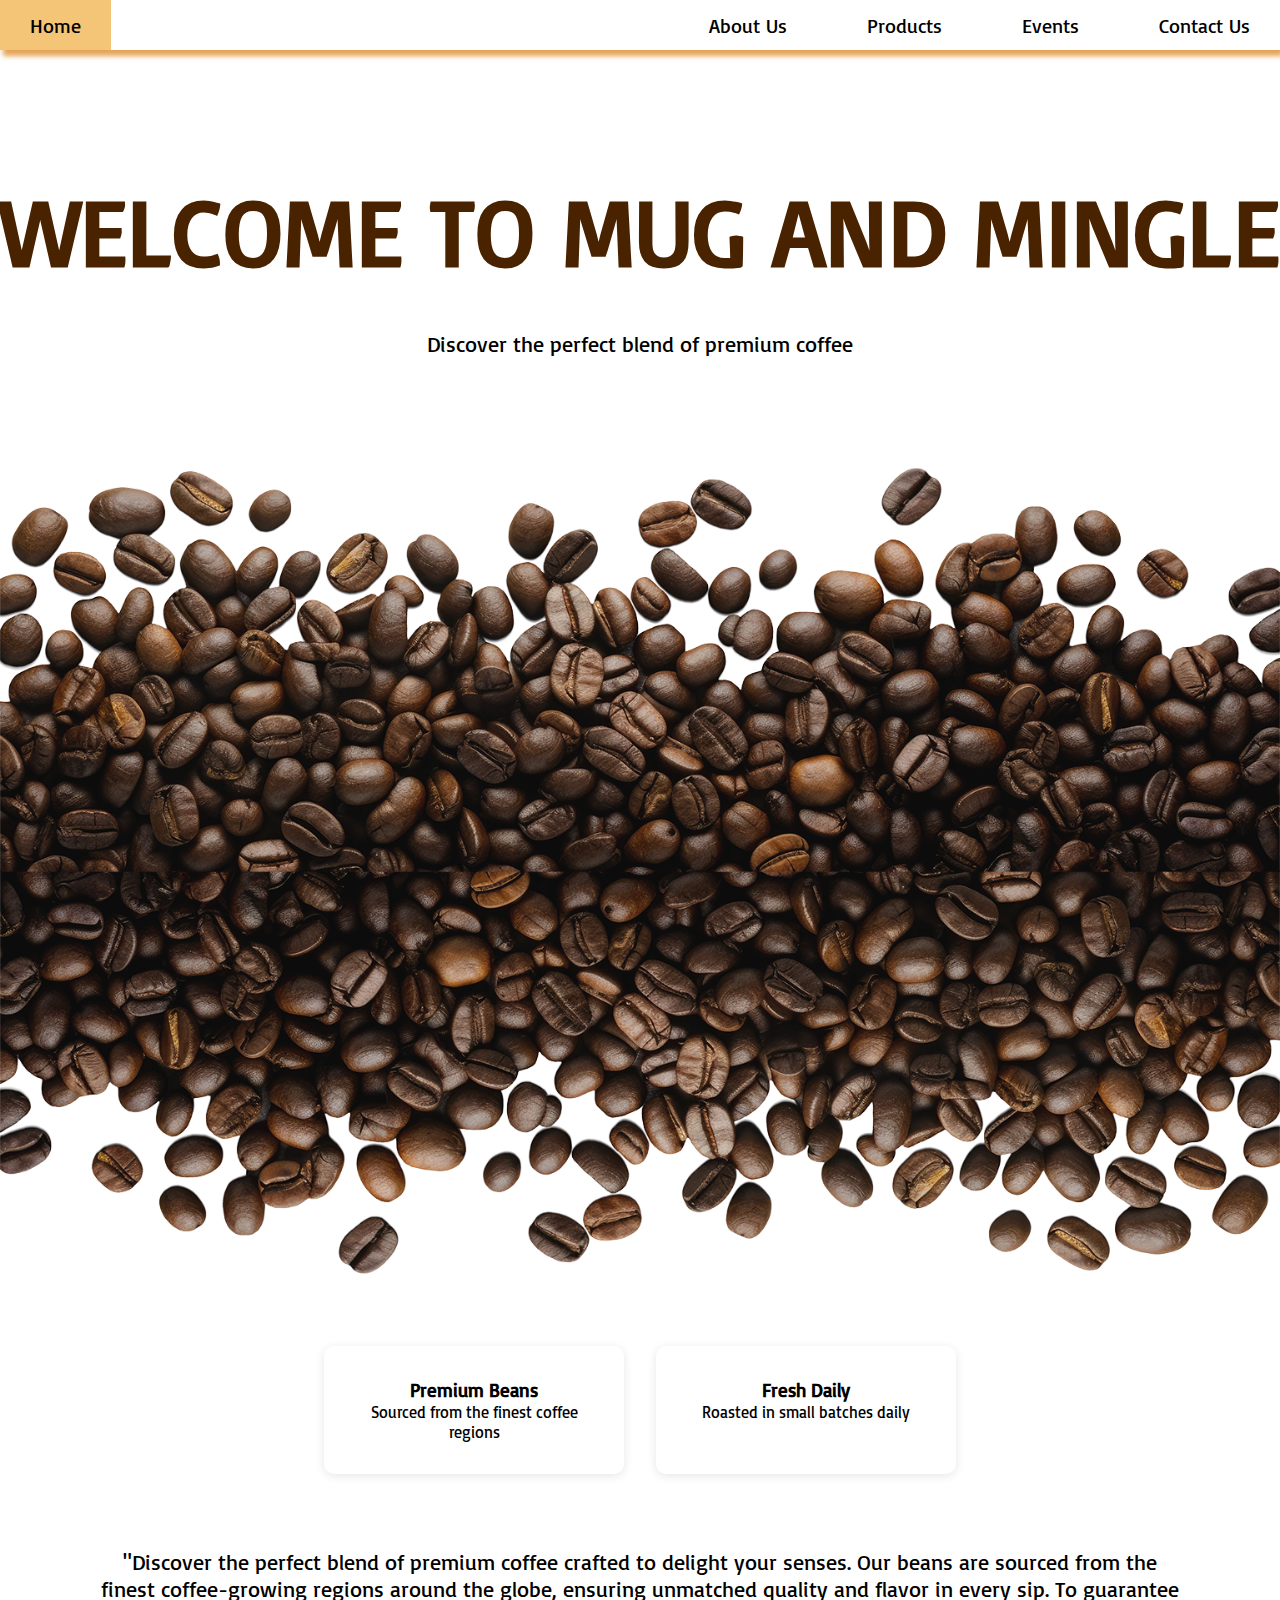
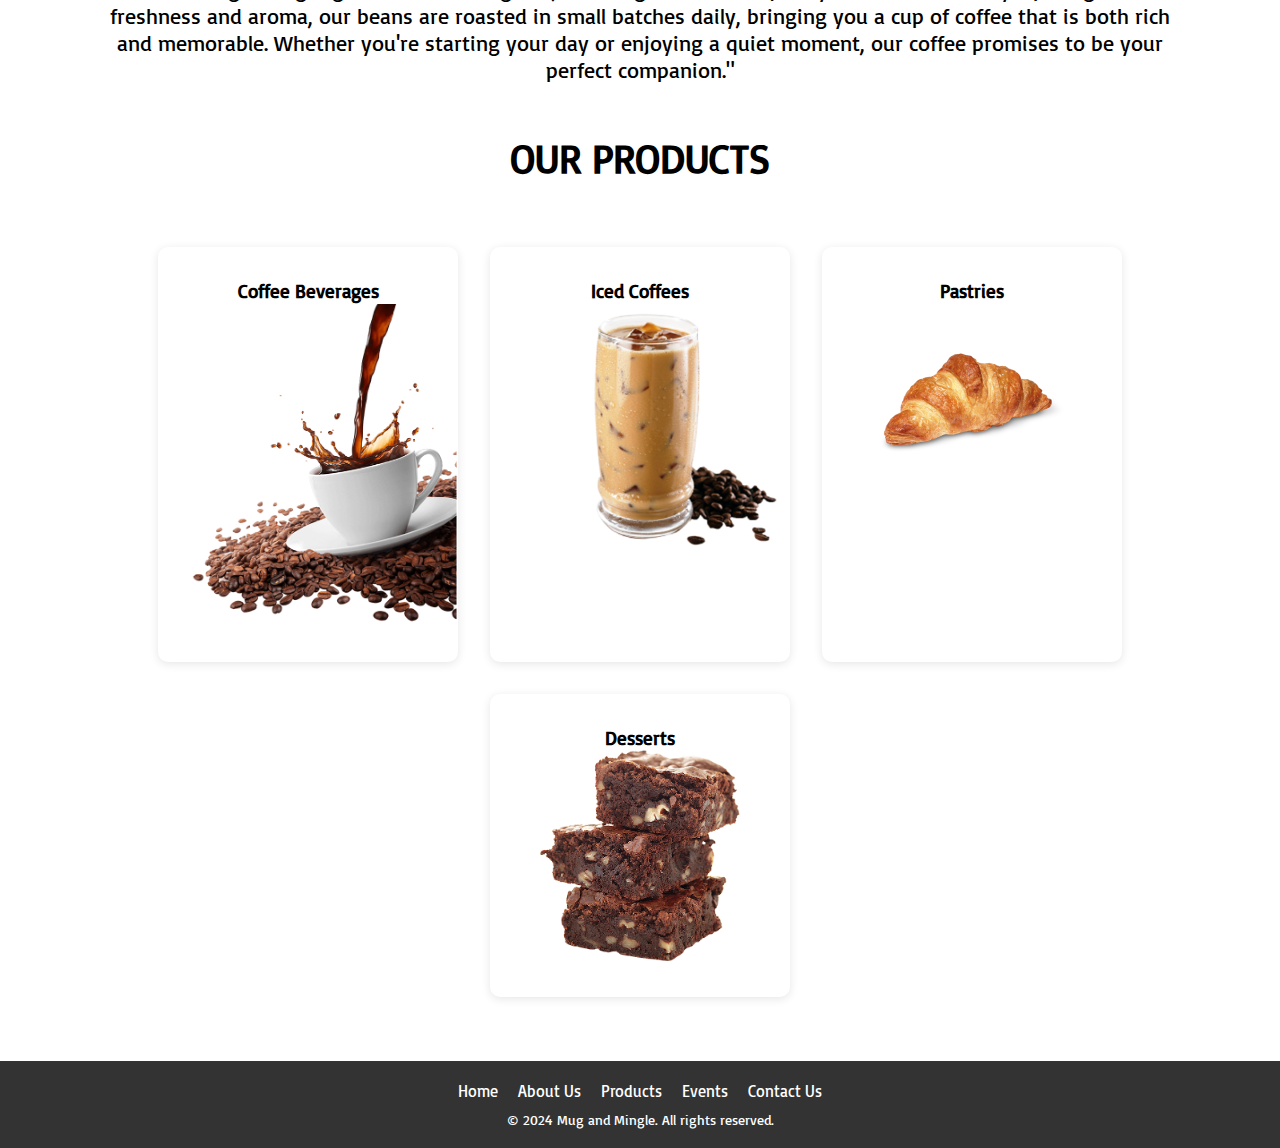
<file: index.html>
<!DOCTYPE html>
<html lang="en">

<head>
    <meta charset="UTF-8">
    <meta name="viewport" content="width=device-width, initial-scale=1.0">
    <link rel="icon" type="image/x-icon" href="/img/logo.png">
    <title>Mug and Mingle </title>
    <link rel="stylesheet" href="/CSS/style.css">
</head>

<body>


    <header>
        <nav>
            <ul>
                <li><a href="index.html">Home</a></li>
                <li><a href="About Us.html">About Us</a></li>
                <li><a href="Products.html">Products</a></li>
                <li><a href="Events.html">Events</a></li>
                <li><a href="Contact Us.html">Contact Us</a></li>
            </ul>

        </nav>

    </header>

    <main>

        <section>
            <h1>WELCOME TO MUG AND MINGLE</h1>
            <p class="p1">Discover the perfect blend of premium coffee</p>
            <div class="image1">
                <img src="/img/bean.png" alt="Fresh roasted coffee beans">
            </div>

        </section>
        
        <section class="features">
            <div class="feature-card">

                <h3>Premium Beans</h3>
                <p>Sourced from the finest coffee regions</p>
            </div>

            <div class="feature-card">
                <h3>Fresh Daily</h3>
                <p>Roasted in small batches daily</p>
            </div>
        </section>

        <section> <p class="p2">"Discover the perfect blend of premium coffee crafted to delight your senses. Our beans are
            sourced from the finest coffee-growing regions around the globe, ensuring unmatched quality and flavor
            in every sip. To guarantee freshness and aroma, our beans are roasted in small batches daily, bringing
            you a cup of coffee that is both rich and memorable. Whether you're starting your day or enjoying a
            quiet moment, our coffee promises to be your perfect companion."</p>
        </section>
        <h2>OUR PRODUCTS</h2>

        <section class="features">
            
            <div class="feature-card">
                

                <h3>Coffee Beverages</h3>
                <img src="/img/drinks/Americano.png" width="267px" alt="Hot Americano ">
                
            </div>

            <div class="feature-card">
                <h3>Iced Coffees</h3>
                <img src="img/drinks/iced coffee.png" width="300px" alt="Refreshing iced coffee">
               
            </div>
            <div class="feature-card">

                <h3>Pastries</h3>
                <img src="/img/food/Croissants.png" width="200px" alt="Freshly baked golden butter croissants">
                
            </div>

            <div class="feature-card">
                <h3>Desserts</h3>
                <img src="img/food/brownie.png" width="200px" alt="Rich chocolate brownie">
               
            </div>
        </section>

        


    
           
    

    </main>
    <footer>

        <div class="footer-nav">
            <ul>
                <li><a href="index.html">Home</a></li>
                <li><a href="About Us.html">About Us</a></li>
                <li><a href="Products.html">Products</a></li>
                <li><a href="Events.html">Events</a></li>
                <li><a href="Contact Us.html">Contact Us</a></li>
            </ul>
        </div>
        <p>&copy; 2024 Mug and Mingle. All rights reserved.</p>



    </footer>

</body>

</html>
</file>
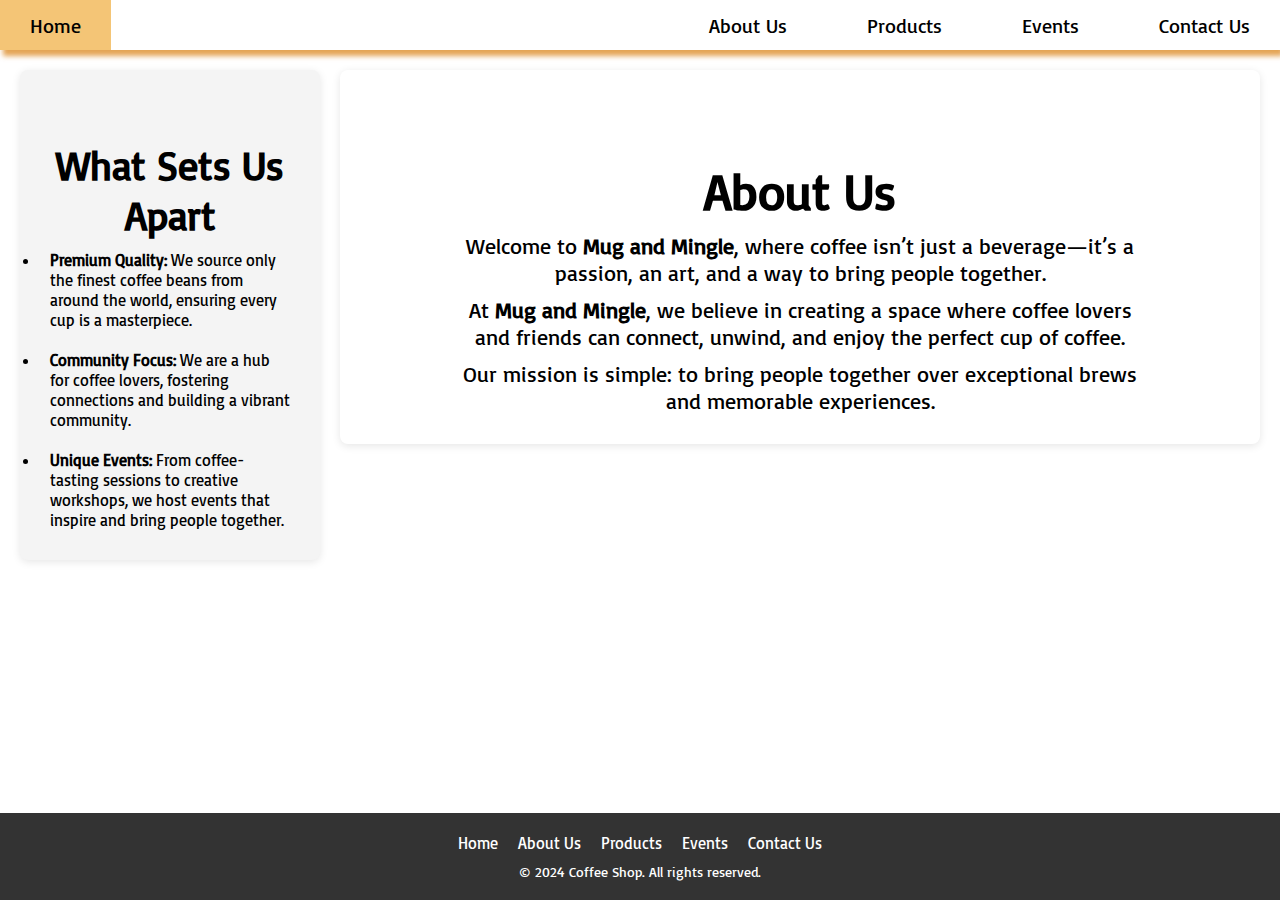
<file: About Us.html>
<!DOCTYPE html>
<html lang="en">

<head>
    <meta charset="UTF-8">
    <meta name="viewport" content="width=device-width, initial-scale=1.0">
    <link rel="icon" type="image/x-icon" href="/img/logo.png">
    <title>Mug and Mingle</title>
    <link rel="stylesheet" href="/CSS/style.css">
</head>

<body>

    <header>
        <nav>
            <ul>
                <li><a href="index.html">Home</a></li>
                <li><a href="About Us.html">About Us</a></li>
                <li><a href="Products.html">Products</a></li>
                <li><a href="Events.html">Events</a></li>
                <li><a href="Contact Us.html">Contact Us</a></li>
            </ul>

        </nav>

    </header>

    <main>
        <div class="content-wrapper">
            <!-- Aside Section -->
            <aside>
                <h2>What Sets Us Apart</h2>
                
                <ul>
                    <li><strong>Premium Quality:</strong> We source only the finest coffee beans from around the world, ensuring every cup is a masterpiece.</li>
                    <li><strong>Community Focus:</strong> We are a hub for coffee lovers, fostering connections and building a vibrant community.</li>
                    <li><strong>Unique Events:</strong> From coffee-tasting sessions to creative workshops, we host events that inspire and bring people together.</li>
            
                </ul>
            </aside>
    
            <!-- Section (Main Content) -->
            <article>
                <h1 class="menu">About Us</h1>
                <p class="p2">Welcome to <strong>Mug and Mingle</strong>, where coffee isn’t just a beverage—it’s a passion, an art, and a way to bring people together.</p>
                <p class="p2">At <strong>Mug and Mingle</strong>, we believe in creating a space where coffee lovers and friends can connect, unwind, and enjoy the perfect cup of coffee.</p>
                <p class="p2">Our mission is simple: to bring people together over exceptional brews and memorable experiences.</p>
                
            </article>
        </div>
    </main>
    
    <footer>
        <div class="footer-nav">
            <ul>
                <li><a href="index.html">Home</a></li>
                <li><a href="About Us.html">About Us</a></li>
                <li><a href="Products.html">Products</a></li>
                <li><a href="Events.html">Events</a></li>
                <li><a href="Contact Us.html">Contact Us</a></li>
            </ul>
        </div>
        <p>&copy; 2024 Coffee Shop. All rights reserved.</p>

    </footer>

</body>

</html>
</file>
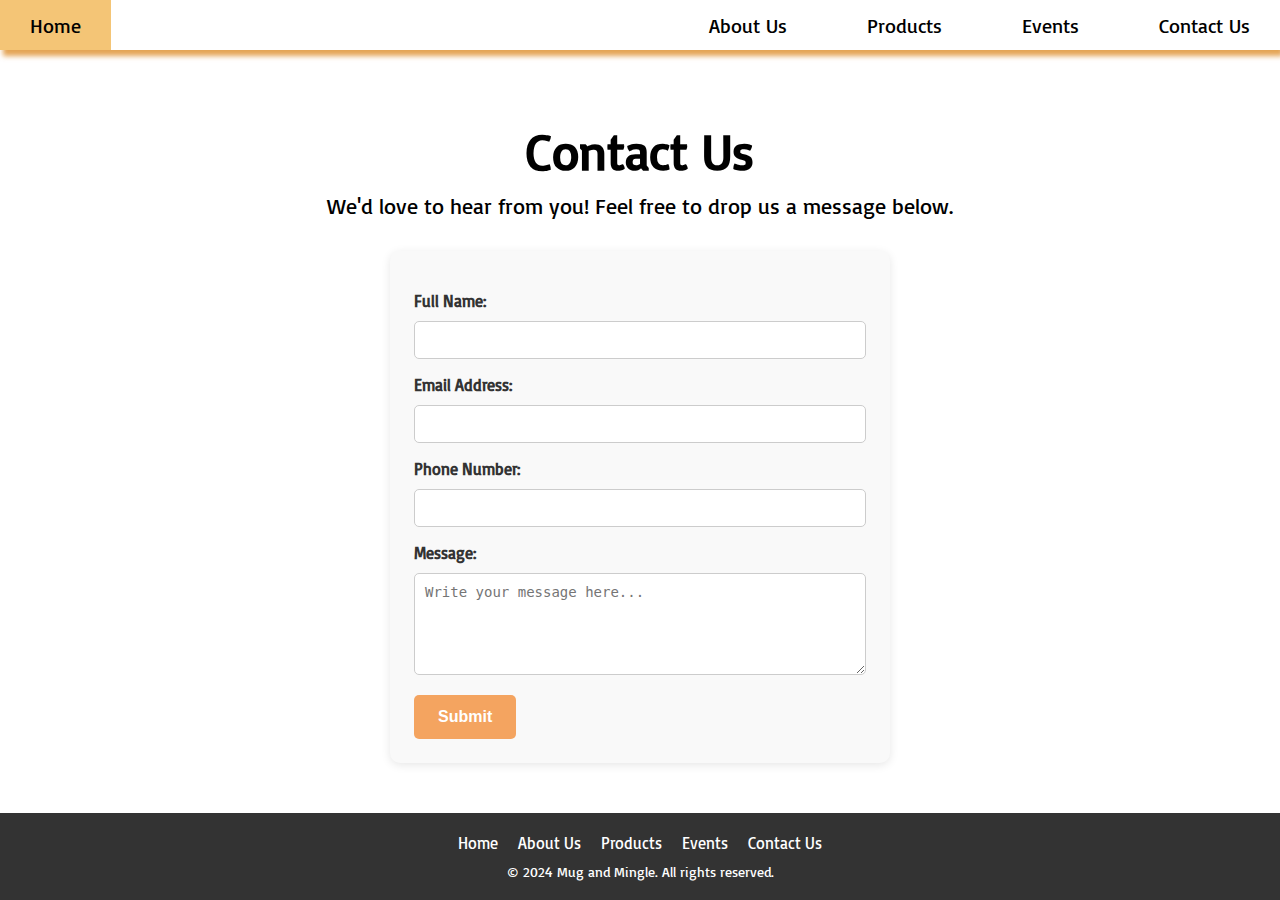
<file: Contact Us.html>
<!DOCTYPE html>
<html lang="en">

<head>
    <meta charset="UTF-8">
    <meta name="viewport" content="width=device-width, initial-scale=1.0">
    <link rel="icon" type="image/x-icon" href="/img/logo.png">
    <title>Mug and Mingle </title>
    <link rel="stylesheet" href="/CSS/style.css">
</head>

<body>

    <header>
        <nav>
            <ul>
                <li><a href="index.html">Home</a></li>
                <li><a href="About Us.html">About Us</a></li>
                <li><a href="Products.html">Products</a></li>
                <li><a href="Events.html">Events</a></li>
                <li><a href="Contact Us.html">Contact Us</a></li>
            </ul>

        </nav>

    </header>

    <main>

        <section>
            <h1 class="menu">Contact Us</h1>
            <p class="p2">We'd love to hear from you! Feel free to drop us a message below.</p>

            <form action="/submit-contact" method="POST" class="contact-form">


                <!-- Full Name -->
                <label for="name">Full Name:</label>
                <input type="text" id="name" name="name" required />

                <!-- Email Address -->
                <label for="email">Email Address:</label>
                <input type="email" id="email" name="email" required />

                <!-- Phone Number -->
                <label for="phone">Phone Number:</label>
                <input type="tel" id="phone" name="phone" />

                <!-- Message -->
                <label for="message">Message:</label>
                <textarea id="message" name="message" placeholder="Write your message here..." rows="5"
                    required></textarea>

                <!-- Submit Button -->
                <button type="submit">Submit</button>
            </form>




        </section>

    </main>
    <footer>
        <div class="footer-nav">
            <ul>
                <li><a href="index.html">Home</a></li>
                <li><a href="About Us.html">About Us</a></li>
                <li><a href="Products.html">Products</a></li>
                <li><a href="Events.html">Events</a></li>
                <li><a href="Contact Us.html">Contact Us</a></li>
            </ul>
        </div>
        <p>&copy; 2024 Mug and Mingle. All rights reserved.</p>

    </footer>

</body>

</html>
</file>
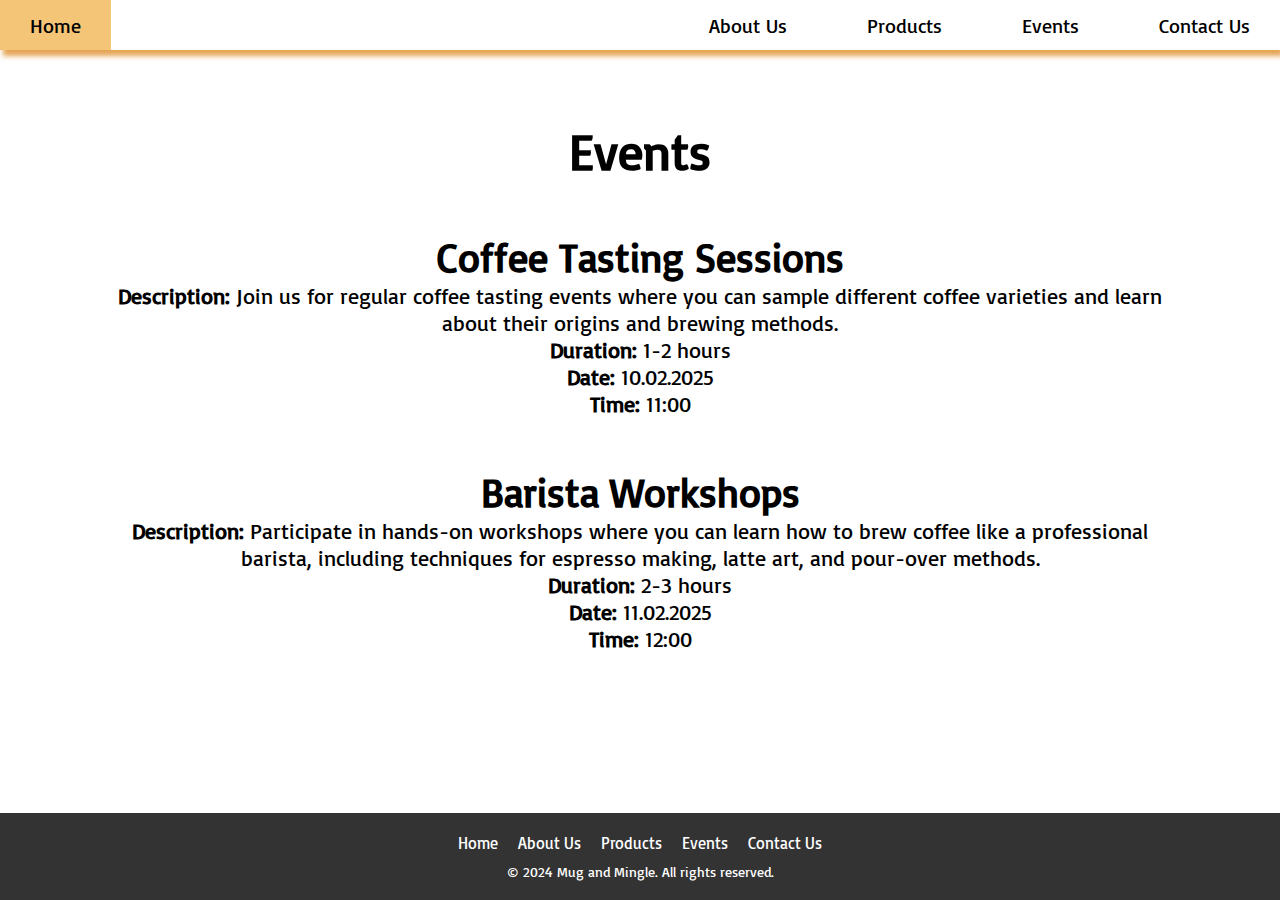
<file: Events.html>
<!DOCTYPE html>
<html lang="en">
<head>
    <meta charset="UTF-8">
    <meta name="viewport" content="width=device-width, initial-scale=1.0">
    <link rel="icon" type="image/x-icon" href="/img/logo.png">
    <title>Mug and Mingle</title>
    <link rel="stylesheet" href="/CSS/style.css">
</head>

<body>
    <header>
        <nav>
            <ul>
                <li><a href="index.html">Home</a></li>
                <li><a href="About Us.html">About Us</a></li>
                <li><a href="Products.html">Products</a></li>
                <li><a href="Events.html">Events</a></li>
                <li><a href="Contact Us.html">Contact Us</a></li>
            </ul>
        </nav>
    </header>

    <main>
        <section class="p2">
            <h1 class="menu">Events</h1>
        
            <h2>Coffee Tasting Sessions</h2>
            <p><strong>Description:</strong> Join us for regular coffee tasting events where you can sample different coffee varieties and learn about their origins and brewing methods.</p>
            
            <p><strong>Duration:</strong> 1-2 hours</p>
            <p><strong>Date:</strong> 10.02.2025</p>
            <p><strong>Time:</strong> 11:00 </p>
            
        </section>

        <section class="p2">
            <h2>Barista Workshops</h2>
            <p><strong>Description:</strong> Participate in hands-on workshops where you can learn how to brew coffee like a professional barista, including techniques for espresso making, latte art, and pour-over methods.</p>
            
            <p><strong>Duration:</strong> 2-3 hours</p>
            <p><strong>Date:</strong> 11.02.2025</p>
            <p><strong>Time:</strong> 12:00</p>
            
        </section>
        

        
    </main>

   

    <footer>
        <div class="footer-nav">
            <ul>
                <li><a href="index.html">Home</a></li>
                <li><a href="About Us.html">About Us</a></li>
                <li><a href="Products.html">Products</a></li>
                <li><a href="Events.html">Events</a></li>
                <li><a href="Contact Us.html">Contact Us</a></li>
            </ul>
        </div>
        <p>&copy; 2024 Mug and Mingle. All rights reserved.</p>
    </footer>
</body>
</html>
</file>
<file: CSS/style.css>
/*applying to the whole page*/
* {
    margin: 0;
    padding: 0;
    box-sizing: border-box;
    
}
/*imported font*/
@font-face{ 
    src: url(/fonts/Basic-Regular.ttf);
    font-family: Basic-Regular;

}
/*body*/
body {
    display: flex;
    flex-direction: column;
    margin: 0;
    min-height: 100vh;
    justify-content: center;
    font-family: Basic-Regular, Tahoma, Geneva, Verdana, sans-serif;

}
/*navbar*/
nav {
    background-color: rgb(255, 255, 255);
    box-shadow: 3px 6px 5px rgba(215, 120, 3, 0.674);
}
/*styling the unordered list*/
nav ul {
    width: 100%;
    list-style: none;
    display: flex;
    justify-content: flex-end;
    align-items: center;    
    gap: 20px;
}
nav li{
    display: inline-block;
    height: 50px;
}
nav a {
    height: 100%;
    padding:  0 30px;
    text-decoration: none;
    display: flex;
    align-items: center;
    color: black;
    font-size: 20px;
}
nav a:hover{
    background-color: #eb990c90;

}
nav li:first-child{
    margin-right: auto;
}

/*the header named wellcome,i align h1 in the centre and changed font size*/
h1 {
    font-weight: bold;
    text-align: center;
    margin: 0 auto;
    position: relative;
    margin-top: 120px;
    font-size: 95px;
    color: rgb(73, 34, 0)
}
/*menu header*/
.menu {
    font-weight: bold;
    text-align: center;
    margin: 0 auto;
    position: relative;
    margin-top: 70px;
    font-size: 50px;
    color: #000000;

}



/*p*/
.p1 {
    text-align: center;
    font-size: 22px;
    margin-top: 40px;
    
}
.p2 {
    text-align: center;
    font-size: 22px;
    margin: 10px 100px;

}
h2 { /*our products*/
    text-align: center;
    margin-top: 50px;
    font-size: 40px;
    
}
/* bean image*/
.image1 {
    align-items: center;
    margin-top: 100px;
    
  
}
.image1 img{
    width: 100%;
    height: auto;
}


.features {
    display: flex;
    flex-wrap: wrap;
    justify-content: center;
    gap: 2rem;
    padding: 4rem 2rem;
    
}

.feature-card {
    text-align: center;
    padding: 2rem;
    background: white;
    border-radius: 10px;
    box-shadow: 0 2px 10px rgba(0,0,0,0.1);
    flex: 1;
    max-width: 300px;
}


/*table*/
/* Centering the table */
table {
    margin: 50px auto;
    width: 80%;
    border-collapse: collapse;
    background-color: white;
    box-shadow: 0 4px 8px rgba(0, 0, 0, 0.1);
    
}

th, td {
    border: 1px solid #ddd;
    padding: 12px;
}
th {
    background-color: #f4a460;
    color: white;
}



/*contact us page*/
.contact-form {
    max-width: 500px;
    margin: 2rem auto;
    padding: 1.5rem;
    background: #f9f9f9;
    border-radius: 10px;
    box-shadow: 0 2px 10px rgba(0, 0, 0, 0.1);
    
}

.contact-form label {
    font-size: 16px;
    margin-top: 1rem;
    display: block;
    color: #333;
    font-weight: bold;
}

.contact-form input,
.contact-form textarea {
    width: 100%;
    padding: 10px;
    margin-top: 10px;
    border: 1px solid #ccc;
    border-radius: 5px;
    font-size: 14px;
    box-sizing: border-box;
}

.contact-form input:focus,
.contact-form textarea:focus {
    outline: none;
    border-color: #f4a460;
    box-shadow: 0 0 5px rgba(244, 164, 96, 0.5);
}

.contact-form textarea {
    resize: vertical;
}

.contact-form button {
    margin-top: 1rem;
    padding: 0.8rem 1.5rem;
    background-color: #f4a460;
    color: white;
    border: none;
    border-radius: 5px;
    cursor: pointer;
    font-weight: bold;
    transition: background-color 0.3s ease;
    font-size: 16px;
}

.contact-form button:hover {
    background-color: #e59440;
}

@media (max-width: 768px) {
    .contact-form {
        padding: 1rem;
    }

    .contact-form button {
        width: 100%;
    }
}





/* Footer styling */
footer {
    margin-top: auto; 
    background-color: #333; 
    color: #fff; 
    text-align: center;
    padding: 20px 10px;
    position: relative;
    bottom: 0;
    width: 100%; 
}

footer .footer-nav ul {
    list-style: none; /* Removes bullet points */
    padding: 0; 
    margin: 0 0 10px 0;
    display: flex; 
    justify-content: center; 
    gap: 20px; /* Adds space between links */
}

footer .footer-nav li {
    display: inline; 
}

footer .footer-nav a {
    text-decoration: none; 
    color: #fff; 
    font-size: 16px;
    transition: color 0.3s; /* Smooth transition for hover effect */
}

footer .footer-nav a:hover {
    color: #f4a460; /* Changes link color on hover */
}

footer p {
    margin-top: 10px;
    font-size: 14px;
}


/* Content wrapper to define the layout */
.content-wrapper {
    display: flex; /* Enables Flexbox */
    flex-direction: row; /* Arranges child elements in a row */
    align-items: flex-start; /* Align items to the top */
    gap: 20px; /* Adds spacing between aside and main content */
    padding: 20px; /* Optional padding */
}

/* Styling the aside section */
aside {
    flex: 1; /* Allows the aside to take up 1 portion of the width */
    max-width: 300px; /* Optional: Restrict the width */
    background-color: #f4f4f4; /* Light gray background */
    padding: 20px; /* Add padding for spacing inside */
    border-radius: 8px; /* Rounded corners */
    box-shadow: 0 2px 8px rgba(0, 0, 0, 0.1); /* Subtle shadow for depth */
}
aside li {
    padding: 10px;
    
}


/* Article section (main content) */
article {
    flex: 3; /* Main content takes up the remaining space */
    padding: 20px;
    background-color: #fff;
    border-radius: 8px;
    box-shadow: 0 2px 8px rgba(0, 0, 0, 0.1);
}
</file>
